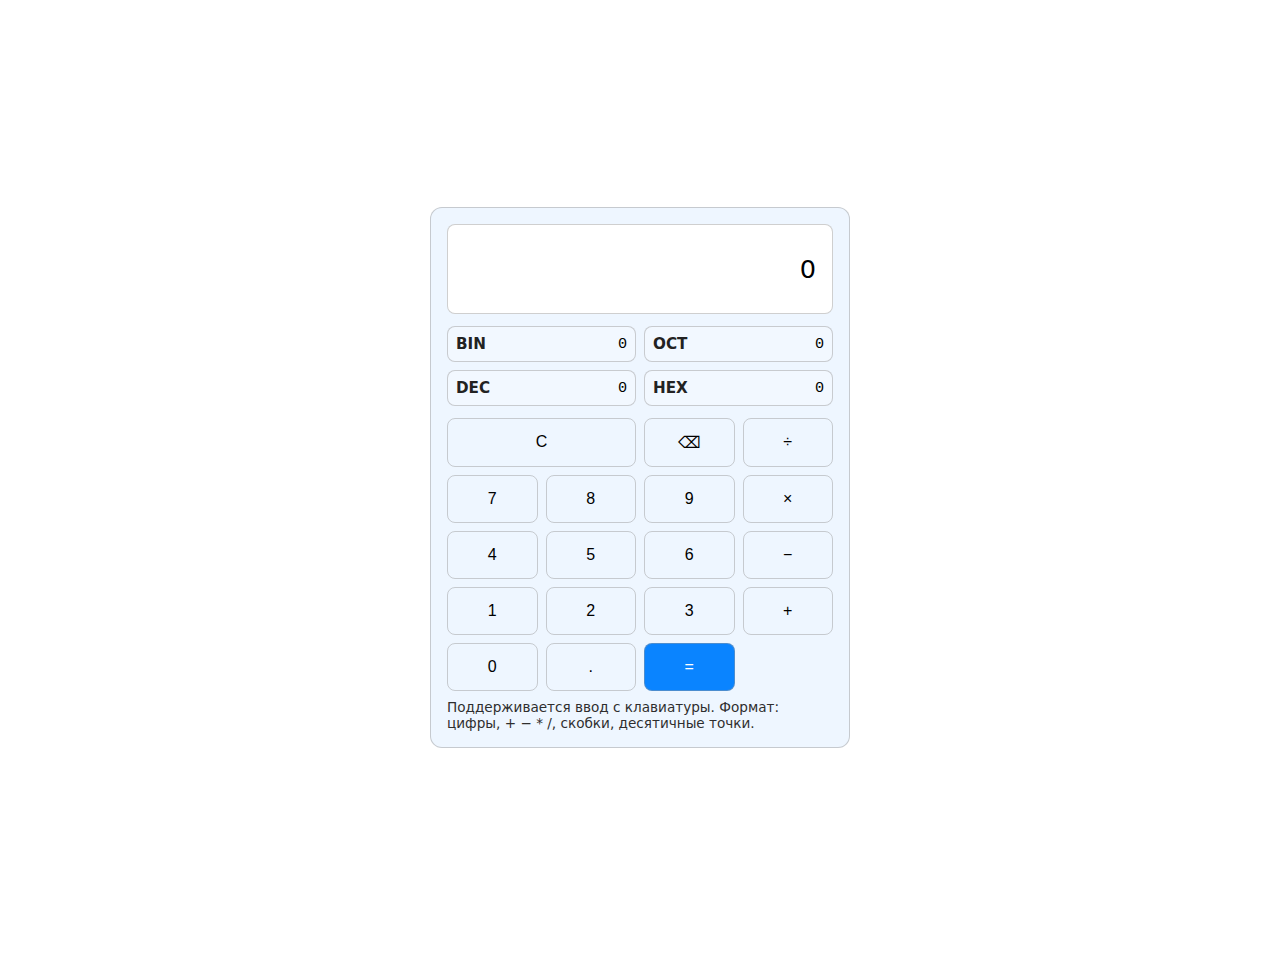
<file: html/index.html>
<!doctype html>
<html lang="ru">
  <head>
    <meta charset="utf-8" />
    <meta name="viewport" content="width=device-width, initial-scale=1" />
    <title>Калькулятор</title>
    <link rel="stylesheet" href="styles.css">
  </head>
  <body>
    <main class="calc" role="application" aria-label="Калькулятор">
      <div class="display" id="display" aria-live="polite">0</div>
      <div class="conversions" id="conversions" aria-live="polite" aria-label="Перевод числа в другие системы счисления">
        <div class="conv-row"><span class="conv-label">BIN</span><span class="conv-value" id="conv-bin">0</span></div>
        <div class="conv-row"><span class="conv-label">OCT</span><span class="conv-value" id="conv-oct">0</span></div>
        <div class="conv-row"><span class="conv-label">DEC</span><span class="conv-value" id="conv-dec">0</span></div>
        <div class="conv-row"><span class="conv-label">HEX</span><span class="conv-value" id="conv-hex">0</span></div>
      </div>
      <div class="keys" role="group" aria-label="Кнопки калькулятора">
        <button class="btn wide" data-action="clear" aria-label="Очистить">C</button>
        <button class="btn" data-action="back" aria-label="Удалить">⌫</button>
        <button class="btn" data-value="/">÷</button>

        <button class="btn" data-value="7">7</button>
        <button class="btn" data-value="8">8</button>
        <button class="btn" data-value="9">9</button>
        <button class="btn" data-value="*">×</button>

        <button class="btn" data-value="4">4</button>
        <button class="btn" data-value="5">5</button>
        <button class="btn" data-value="6">6</button>
        <button class="btn" data-value="-">−</button>

        <button class="btn" data-value="1">1</button>
        <button class="btn" data-value="2">2</button>
        <button class="btn" data-value="3">3</button>
        <button class="btn" data-value="+">+</button>

        <button class="btn" data-value="0">0</button>
        <button class="btn" data-value=".">.</button>
        <button class="btn" data-action="equals" aria-label="Равно">=</button>
      </div>
      <p class="help">Поддерживается ввод с клавиатуры. Формат: цифры, + − * /, скобки, десятичные точки.</p>
    </main>
    <script src="app.js"></script>
  </body>
</html>
</file>
<file: html/styles.css>
:root{--bg:Canvas;--text:CanvasText;--accent:#0a84ff;--accentText:white;--border:#9997}
html,body{height:100%}
body{margin:0;font-family:system-ui,-apple-system,Segoe UI,Roboto,Helvetica,Arial,sans-serif;background:var(--bg);color:var(--text);display:grid;place-items:center;padding:3vh}
.calc{width:min(420px,94vw);background:color-mix(in oklab,var(--bg) 92%, var(--accent) 8%);border:1px solid var(--border);border-radius:12px;padding:16px;box-sizing:border-box}
.display{height:64px;border-radius:8px;background:Field;color:FieldText;padding:12px 16px;font-size:1.6rem;display:flex;align-items:center;justify-content:flex-end;border:1px solid var(--border);overflow:hidden}
.keys{display:grid;grid-template-columns:repeat(4,1fr);gap:8px;margin-top:12px}
.btn{padding:14px;border-radius:8px;border:1px solid var(--border);background:transparent;color:inherit;font-size:1rem;cursor:pointer}
.btn:active{transform:translateY(1px)}
.wide{grid-column:span 2}
.btn[data-action="equals"]{background:var(--accent);color:var(--accentText)}
.help{font-size:.85rem;color:color-mix(in oklab,var(--text) 70%,var(--bg) 30%);margin:8px 0 0}
/* conversions panel */
.conversions{display:grid;grid-template-columns:repeat(2,1fr);gap:8px;margin:12px 0}
.conv-row{display:flex;justify-content:space-between;align-items:center;padding:8px;border-radius:8px;background:color-mix(in oklab,var(--bg) 94%, var(--accent) 6%);border:1px solid var(--border);font-size:0.95rem}
.conv-label{font-weight:600;color:color-mix(in oklab,var(--text) 75%,var(--bg)25%)}
.conv-value{font-family:ui-monospace, SFMono-Regular, Menlo, Monaco, "Roboto Mono", "Courier New", monospace}
@media (prefers-color-scheme: dark){:root{--accent:#0a84ff}}
</file>
